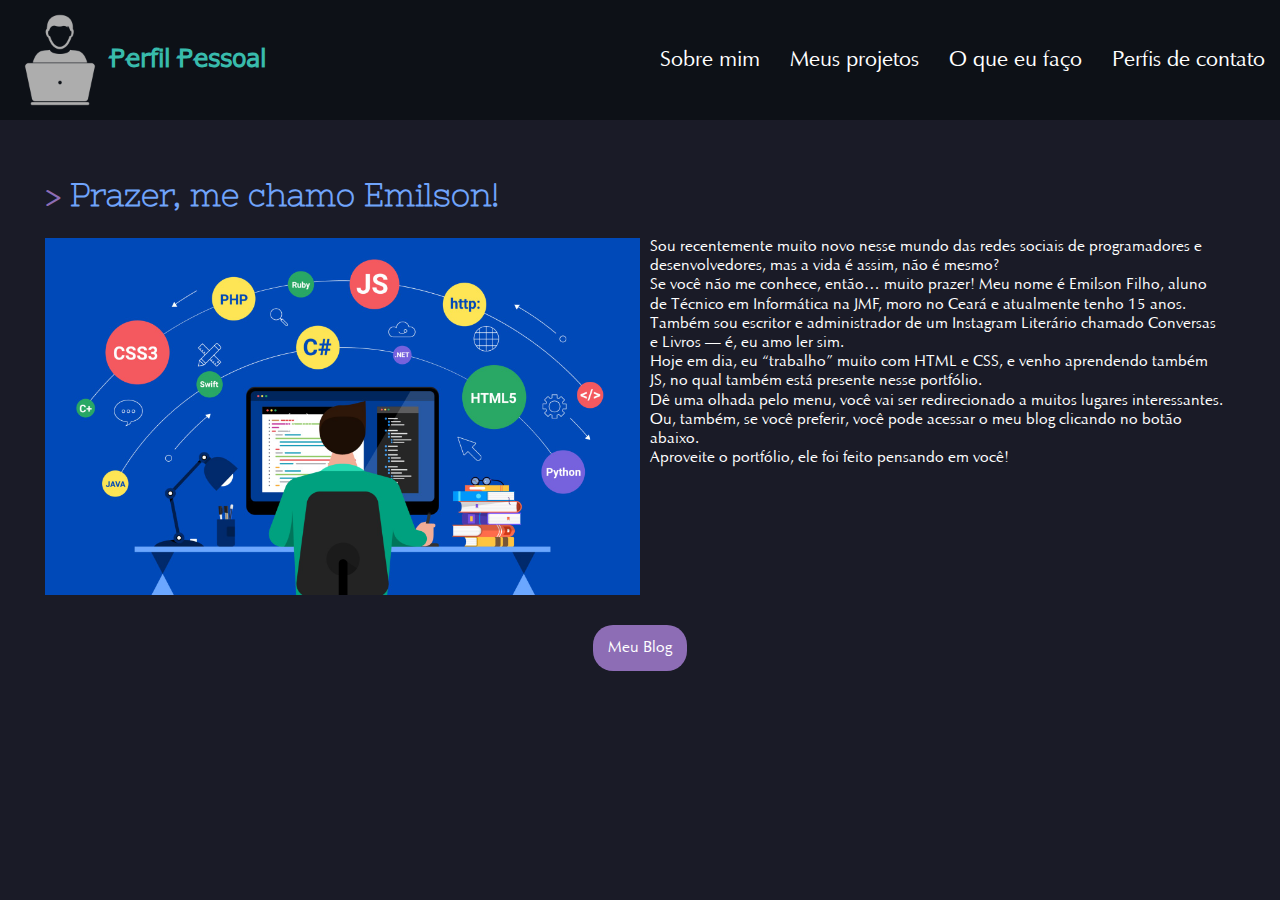
<file: index.html>
<!DOCTYPE html> 
<html lang="pt-br">
<head>
				<meta charset="UTF-8">
				<meta name="viewport" content="width=device-width, initial-scale=1.0">
				<link rel="shortcut icon" href="images/icone.ico" type="image/x-icon">
				<link rel="stylesheet" href="styles/style.css">
				<title>Portfólio || Home</title>
</head>
<body>
				<header>
								<div>
								<img src="images/logo.png" alt="Vetor de um programador">
								<h2>Perfil Pessoal</h2>
								</div>
								<nav>
												<ul>
																<li><a href="index.html" hreflang="pt-br" target="_self">Sobre mim</a></li>
																<li><a href="meus_projetos.html" hreflang="pt-br" target="_self" rel="next">Meus projetos</a></li>
																<li><a href="o_que_eu_faco.html" hreflang="pt-br" target="_self" rel="next">O que eu faço</a></li>
																<li><a href="contato.html" hreflang="pt-br" target="_self" rel="next">Perfis de contato</a></li>
												</ul>
								</nav>
				</header>
				<section class="container">
								<h1>Prazer, me chamo Emilson!</h1>
								<article>
												<img src="images/programmer.jpg" alt="Ilustração de um programador" title="www.vecteezy.com">
												<p>Sou recentemente muito novo nesse mundo das redes sociais de programadores e desenvolvedores, mas a vida é assim, não é mesmo?<br>Se você não me conhece, então… muito prazer! Meu nome é Emilson Filho, aluno de Técnico em Informática na JMF, moro no Ceará e atualmente tenho 15 anos.<br>Também sou escritor e administrador de um Instagram Literário chamado Conversas e Livros — é, eu amo ler sim.<br>Hoje em dia, eu “trabalho” muito com HTML e CSS, e venho aprendendo também JS, no qual também está presente nesse portfólio.<br>Dê uma olhada pelo menu, você vai ser redirecionado a muitos lugares interessantes. Ou, também, se você preferir, você pode acessar o meu blog clicando no botão abaixo.<br>Aproveite o portfólio, ele foi feito pensando em você!</p>
								</article>
				</section>
				<aside>
								<a href="https://emilsonfilhoblogger.blogspot.com/" hreflang="pt-br" target="_blank" rel="external">Meu Blog</a>
				</aside>
</body>
</html>
</file>
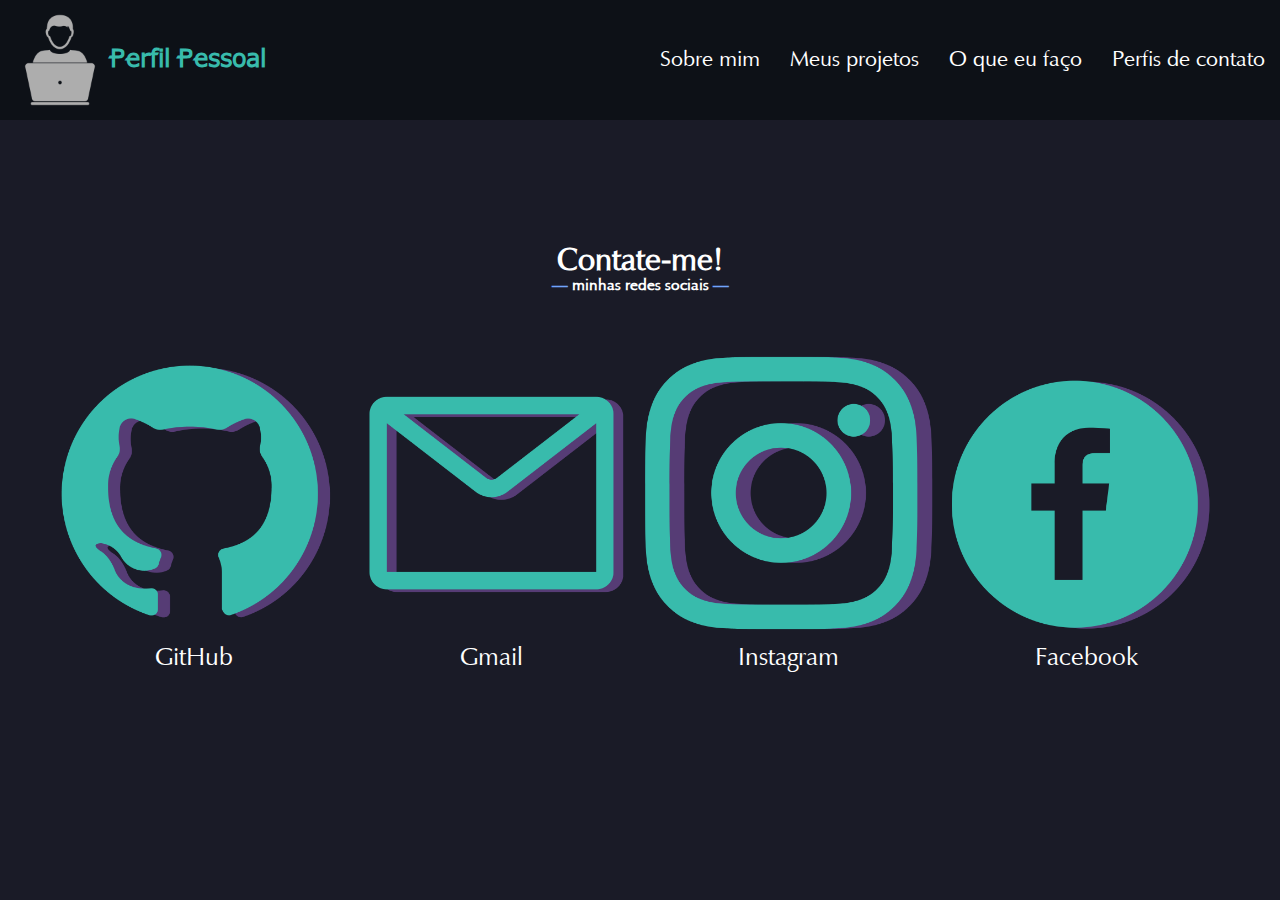
<file: contato.html>
<!DOCTYPE html>
<html lang="pt-br">
<head>
				<meta charset="UTF-8">
				<meta name="viewport" content="width=device-width, initial-scale=1.0">
				<link rel="stylesheet" href="styles/contatos.css">
				<link rel="shortcut icon" href="images/icone.ico" type="image/x-icon">
				<title>Perfis Para Contato</title>
</head>
<body>
				<header>
								<div>
								<img src="images/logo.png" alt="Vetor de um programador">
								<h2>Perfil Pessoal</h2>
								</div>
								<nav>
												<ul>
																<li><a href="index.html" hreflang="pt-br" target="_self" rel="prev">Sobre mim</a></li>
																<li><a href="meus_projetos.html" hreflang="pt-br" target="_self" rel="prev">Meus projetos</a></li>
																<li><a href="o_que_eu_faco.html" hreflang="pt-br" target="_self" rel="prev">O que eu faço</a></li>
																<li><a href="contato.html" hreflang="pt-br" target="_self">Perfis de contato</a></li>
												</ul>
								</nav>
				</header>
				<section class="container">
								<h1>Contate-me!</h1>
								<h2>minhas redes sociais</h2>
								<div class="align">
								<div class="contact">
												<img src="images/contacts/github.png" alt="Logo GitHub">
												<p><a href="https://github.com/emilsonfilho" target="_blank" rel="author">GitHub</a></p>
								</div>
								<div class="contact">
												<img src="images/contacts/email.png" alt="Email">
												<p onclick="clique()"><a href="#">Gmail</a></p>
								</div>
								<div class="contact">
												<img src="images/contacts/instagram.png" alt="Logo Instagram">
												<p><a href="https://www.instagram.com/e.milson_/?utm_medium=copy_link" rel="external" target="_blank">Instagram</a></p>
								</div>
								<div class="contact">
												<img src="images/contacts/facebook.png" alt="Logo Facebook">
												<p><a href="https://m.facebook.com/emilsom.filho" target="_blank" rel="external">Facebook</a></p>
								</div>
								</div>
				</section>
				<script src="scripts/script.js"></script>
</body>
</html>
</file>
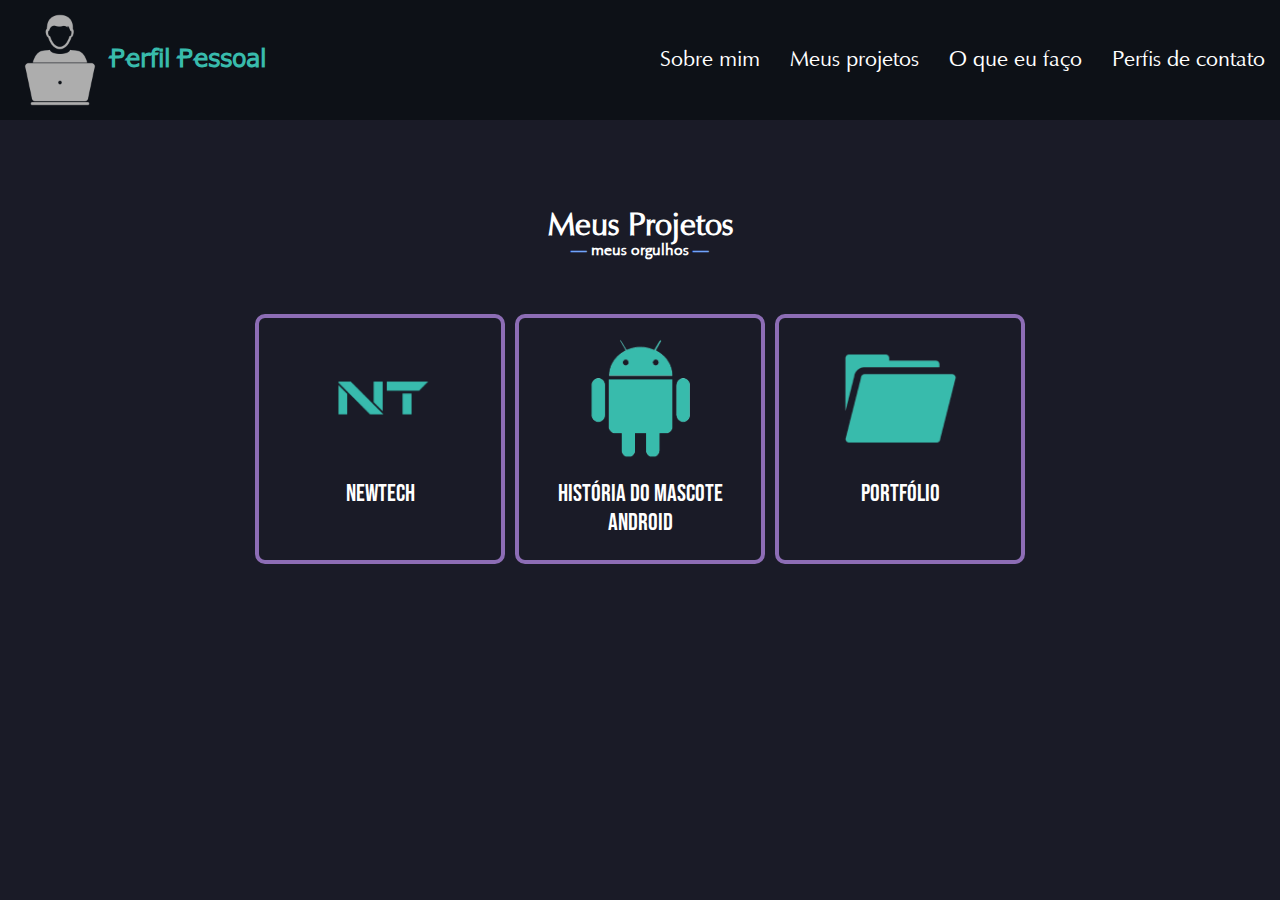
<file: meus_projetos.html>
<!DOCTYPE html>
<html lang="pt-br">
<head>
				<meta charset="UTF-8">
				<meta name="viewport" content="width=device-width, initial-scale=1.0">
				<link rel="shortcut icon" href="images/icone.ico" type="image/x-icon">
				<link rel="stylesheet" href="styles/meus_projetos.css">
				<title>Meus Projetos</title>
</head>
<body>
				<header>
								<div>
								<img src="images/logo.png" alt="Vetor de um programador">
								<h2>Perfil Pessoal</h2>
								</div>
								<nav>
												<ul>
																<li><a href="index.html" hreflang="pt-br" target="_self" rel="prev">Sobre mim</a></li>
																<li><a href="#" hreflang="pt-br" target="_self">Meus projetos</a></li>
																<li><a href="o_que_eu_faco.html" hreflang="pt-br" target="_self" rel="next">O que eu faço</a></li>
																<li><a href="contato.html" hreflang="pt-br" target="_self" rel="next">Perfis de contato</a></li>
												</ul>
								</nav>
				</header>
				<section class="container">
				<h1>Meus Projetos</h1>
				<h2>meus orgulhos</h2>
				<div class="align">
								<a href="https://emilsonfilho.github.io/newTech/" target="_blank" rel="author" hreflang="pt-br">
				<div class="projects" ontouchstart="entrar1()" id="project1" onmouseenter="entrar1()">
								<img src="images/nt.png" alt="Logo de uma loja fictícia">
								<p>NewTech</p>
				</div>
				</a>
				<a href="https://emilsonfilho.github.io/html-css/" target="_blank" rel="author" hreflang="pt-br">
				<div class="projects" id="project2" ontouchstart="entrar2()" onmouseenter="entrar2()">
								<img src="images/bugdroid.png" alt="Vetor do Android">
								
								<p>História do Mascote Android</p>
				</div>
				</a>
				<a href="index.html" target="_self" rel="author" hreflang="pt-br">
				<div class="projects" id="project3" ontouchstart="entrar3()" onmouseenter="entrar3()">
								<img src="images/pasta.png" alt="Vetor de uma pasta de arquivos">
								<p>Portfólio</p>
				</div>
				</a>
				</div>
				</section>
				<script src="scripts/script.js"></script>
</body>
</html>
</file>
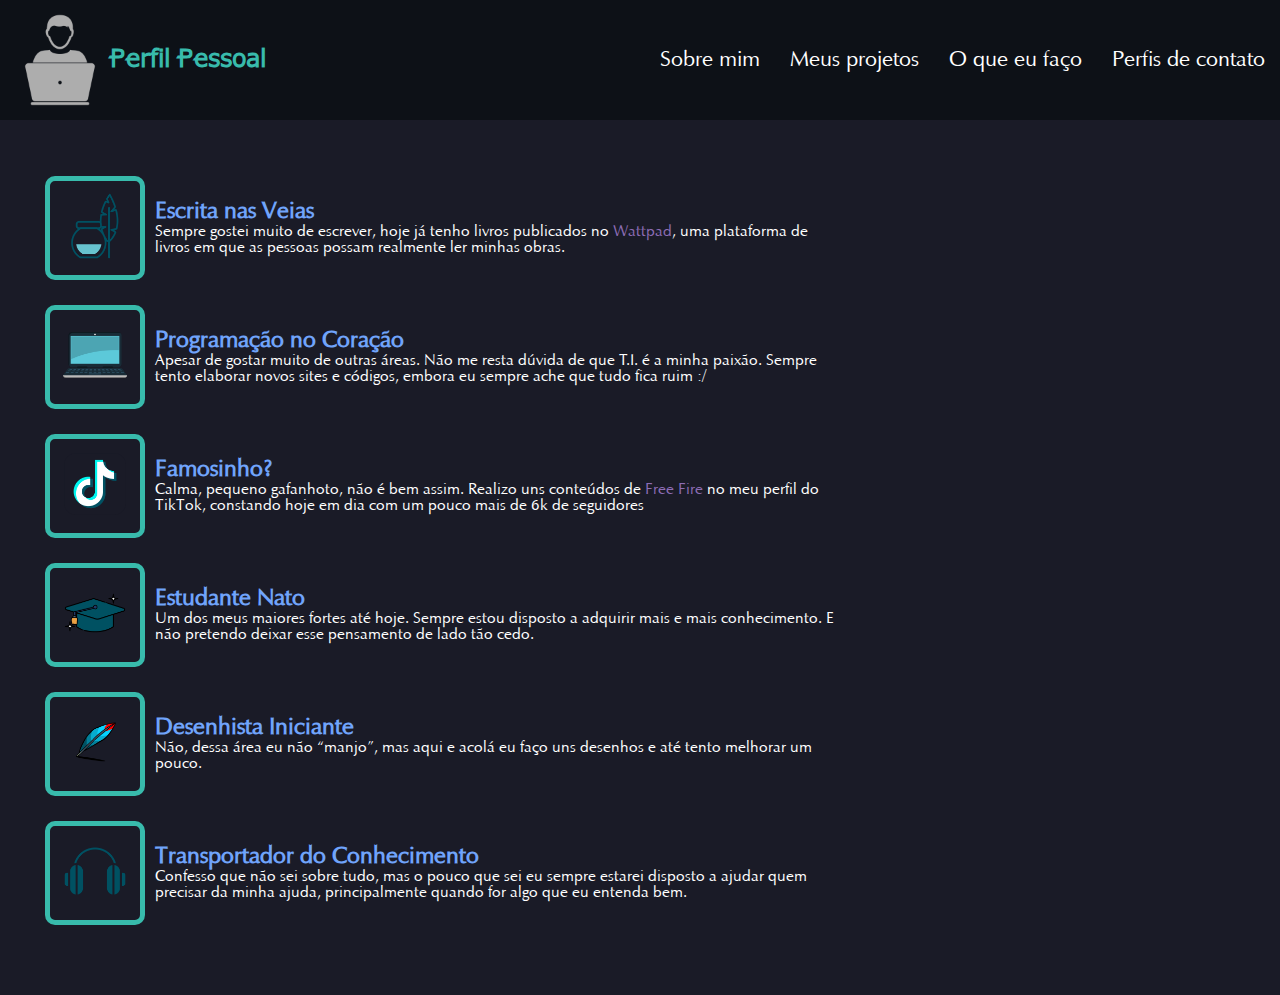
<file: o_que_eu_faco.html>
<!DOCTYPE html>
<html lang="pt-br">
<head>
				<meta charset="UTF-8">
				<meta name="viewport" content="width=device-width, initial-scale=1.0">
				<title>Coisas Que Faço</title>
				<link rel="stylesheet" href="styles/o_que_eu_faco.css">
				<link rel="shortcut icon" href="images/icone.ico" type="image/x-icon">
</head>
<body>
				<header>
								<div>
								<img src="images/logo.png" alt="Vetor de um programador">
								<h2>Perfil Pessoal</h2>
								</div>
								<nav>
												<ul>
																<li><a href="index.html" hreflang="pt-br" target="_self" rel="prev">Sobre mim</a></li>
																<li><a href="meus_projetos.html" hreflang="pt-br" target="_self" rel="prev">Meus projetos</a></li>
																<li><a href="o_que_eu_faco.html" hreflang="pt-br" target="_self">O que eu faço</a></li>
																<li><a href="contato.html" hreflang="pt-br" target="_self" rel="next">Perfis de contato</a></li>
												</ul>
								</nav>
				</header>
				<section class="container">
								<div class="organization">
												<div class="width-image">
																<img src="images/o_que_eu_faco/escrita.png" alt="Pena e Tinteiro">
												</div>
												<div class="width-p">
																<h2>Escrita nas Veias</h2>
																<p>Sempre gostei muito de escrever, hoje já tenho livros publicados no <a href="https://www.wattpad.com" hreflang="pt-br" target="_blank" rel="external">Wattpad</a>, uma plataforma de livros em que as pessoas possam realmente ler minhas obras.</p>
												</div>
								</div>
								<div class="organization">
												<div class="width-image">
																<img src="images/o_que_eu_faco/programador.png" alt="Computador">
												</div>
												<div class="width-p">
																<h2>Programação no Coração</h2>
																<p>Apesar de gostar muito de outras áreas. Não me resta dúvida de que T.I. é a minha paixão. Sempre tento elaborar novos sites e códigos, embora eu sempre ache que tudo fica ruim :/</p>
												</div>
								</div>
								<div class="organization">
												<div class="width-image">
																<img src="images/o_que_eu_faco/tiktok.png" alt="">
												</div>
												<div class="width-p">
																<h2>Famosinho?</h2>
																<p>Calma, pequeno gafanhoto, não é bem assim. Realizo uns conteúdos de <a href="https://ff.garena.com/index/pt/" rel="external" target="_blank">Free Fire</a> no meu perfil do TikTok, constando hoje em dia com um pouco mais de 6k de seguidores</p>
												</div>
								</div>
								<div class="organization">
												<div class="width-image">
																<img src="images/o_que_eu_faco/estudante.png" alt="Capelo">
												</div>
												<div class="width-p">
																<h2>Estudante Nato</h2>
																<p>Um dos meus maiores fortes até hoje. Sempre estou disposto a adquirir mais e mais conhecimento. E não pretendo deixar esse pensamento de lado tão cedo.</p>
												</div>
								</div>
								<div class="organization">
												<div class="width-image">
																<img src="images/o_que_eu_faco/desenho.png" alt="Pena">
												</div>
												<div class="width-p">
																<h2>Desenhista Iniciante</h2>
																<p>Não, dessa área eu não “manjo”, mas aqui e acolá eu faço uns desenhos e até tento melhorar um pouco.</p>
												</div>
								</div>
								<div class="organization">
												<div class="width-image">
																<img src="images/o_que_eu_faco/ajudante.png" alt="#">
												</div>
												<div class="width-p">
																<h2>Transportador do Conhecimento</h2>
																<p>Confesso que não sei sobre tudo, mas o pouco que sei eu sempre estarei disposto a ajudar quem precisar da minha ajuda, principalmente quando for algo que eu entenda bem.</p>
												</div>
								</div>
				</section>
</body>
</html>
</file>
<file: styles/style.css>
@charset "UTF-8";

@font-face  {
				font-family: 'x360';
				src: url('../fonts/X360.ttf');
				format: (truetype);
				font-weight: normal;
				font-style: normal;
}

@font-face  {
				font-family: 'Verahbi';
				src: url('../fonts/Verah___.ttf');
				format: (truetype);
				font-weight: normal;
				font-style: normal;
}

@font-face  {
				font-family: 'Nixie One';
				src: url('../fonts/NixieOne.ttf');
				format: (truetype);
				font-style: normal;
				font-weight: normal;
}

:root {
				--cor1: #0D1117; /* Preto */
				--cor2: #1A1B27; /* Fundo */
				--cor3: #38BBAC; /* Perfil Pessoal */
				--cor4: #70A4FB; /* Prazer */
				--cor5: #8D6DB5; /* Botão */
				
				--fonte-codigo: 'Nixie One', monospace;
				--fonte-cabecalho: 'x360', Arial, Helvetca, sans-serif;
				--fonte-padrao: 'Verahbi', Arial, Helvetica, sans-serif;
}

* {
				box-sizing: border-box;
				margin: 0;
				padding: 0;
				font-family: var(--fonte-padrao);
}

body {
				background-color: var(--cor2);
}

header {
				background-color: var(--cor1);
				width: 100%;
				display: flex;
				justify-content: space-between;
				align-items: center;
				position: fixed;
				top: 0;
}

header div {
				display: flex;
				align-items: center;
				padding: 10px;
}

header div img {
				width: 100px;
}

header div h2 {
				color: var(--cor3);
				font-family: var(--fonte-cabecalho);
}

nav ul {
				display: flex;
				list-style: none;
}

nav ul li {
				padding: 0px 15px;
				font-family: var(--fonte-cabecalho);
				font-size: 1.4em;
}

nav ul li a {
				color: white;
				text-decoration: none;
				transition-duration: .7s;
}

nav ul li a:hover {
				color: var(--cor3);
}


.container {
				margin-top: 131px;
				padding: 45px;
}

.container h1 {
				color: var(--cor4);
				font-family: var(--fonte-codigo);
				padding-bottom: 25px;
}

.container h1::before {
				content: '> ';
				color: var(--cor5);
}

.container article {
				display: flex;
}

.container img {
				width: 50%;
				height: auto;
}

.container p {
				color: white;
				padding: 0px 10px;
				line-height: 1.2;
}

aside {
				display: block;
				text-align: center;
				margin-bottom: 35px;
}

aside > a {
				text-decoration: none;
				color: white;
				background-color: var(--cor5);
				border-radius: 20px;
				padding: 15px;
}

aside > a:hover {
				background-color: rgba(141, 109, 181, 0.4);
}

/* -------------------- BREAKPOINT ----------------------- */

@media(max-width: 670px){
				header {
								flex-direction: column;
				}
				
				header div img {
								width: 70px;
				}
				
				nav ul li {
								font-size: 1.2em;
								padding: 10px 15px;
				}
				
				article {
								flex-direction: column;
				}
				
				.container img {
								height: 270px;
								width: auto;
				}
				
				.container p {
								padding-top: 15px;
								line-height: 1.6;
				}
}

@media(max-width: 560px){
				header div img {
								width: 50px;
				}
				
				header div h2 {
								font-size: 1em;
				}
				
				nav ul li {
								padding: 10px 15px;
								text-align: center;
				}
				
				.container {
								padding: 30px;
				}
				
				.container img {
								width: 100%;
								height: auto;
				}
				
				.container h1 {
								font-size: 1.3em;
				}
}
</file>
<file: styles/contatos.css>
@charset "UTF-8";

@font-face  {
				font-family: 'x360';
				src: url('../fonts/X360.ttf');
				format: (truetype);
				font-weight: normal;
				font-style: normal;
}

@font-face  {
				font-family: 'Verahbi';
				src: url('../fonts/Verah___.ttf');
				format: (truetype);
				font-weight: normal;
				font-style: normal;
}

@font-face  {
				font-family: 'Nixie One';
				src: url('../fonts/NixieOne.ttf');
				format: (truetype);
				font-style: normal;
				font-weight: normal;
}

:root {
				--cor1: #0D1117; /* Preto */
				--cor2: #1A1B27; /* Fundo */
				--cor3: #38BBAC; /* Perfil Pessoal */
				--cor4: #70A4FB; /* Prazer */
				--cor5: #8D6DB5; /* Botão */
				
				--fonte-codigo: 'Nixie One', monospace;
				--fonte-cabecalho: 'x360', Arial, Helvetca, sans-serif;
				--fonte-padrao: 'Verahbi', Arial, Helvetica, sans-serif;
}

* {
				box-sizing: border-box;
				margin: 0;
				padding: 0;
				font-family: var(--fonte-padrao);
}

body {
				background-color: var(--cor2);
}

header {
				background-color: var(--cor1);
				width: 100%;
				display: flex;
				justify-content: space-between;
				align-items: center;
				position: fixed;
				top: 0;
}

header div {
				display: flex;
				align-items: center;
				padding: 10px;
}

header div img {
				width: 100px;
}

header div h2 {
				color: var(--cor3);
				font-family: var(--fonte-cabecalho);
}

nav ul {
				display: flex;
				list-style: none;
}

nav ul li {
				padding: 0px 15px;
				font-family: var(--fonte-cabecalho);
				font-size: 1.4em;
}

nav ul li a {
				color: white;
				text-decoration: none;
				transition-duration: .7s;
}

nav ul li a:hover {
				color: var(--cor3);
}

h1 {
				color: white;
}

.container {
				margin-top: 131px;
				padding: 45px;
}

.align {
				display: flex;
}

.align .contact {
				width: 25%;
}

.align .contact img {
				width: 100%;
}

.align .contact p {
				text-align: center;
				font-size: 1.6em;
}

.align .contact p > a {
				text-decoration: none;
				color: white;
}

.align .contact p > a:hover {
				color: var(--cor5);
				text-decoration: underline;
}

h1, h2 {
				color: white;
				text-align: center;
}

.container h1 {
				padding-top: 70px;
				font-size: 2em;
}

.container h2 {
				font-size: 1em;
				padding-bottom: 50px;
}

.container h2::before {
				content: '— ';
				color: var(--cor4);
}

.container h2::after {
				content: ' —';
				color: var(--cor4);
}

/* -------------------- BREAKPOINT ----------------------- */

@media(max-width: 670px){
				header {
								flex-direction: column;
				}
				
				header div img {
								width: 70px;
				}
				
				nav ul li {
								font-size: 1.2em;
								padding: 10px 15px;
				}
}

@media(max-width: 560px){
				header div img {
								width: 50px;
				}
				
				header div h2 {
								font-size: 1em;
				}
				
				nav ul li {
								padding: 10px 15px;
								text-align: center;
				}
				
				.container h1 {
								padding-top: 0px;
				}
				
				.align {
								flex-direction: column;
				}
				
				.align .contact {
								width: 75%;
								margin: auto;
				}
				
				.contact p {
								text-align: center;
				}
}
</file>
<file: styles/meus_projetos.css>
@charset "UTF-8";

@import url('https://fonts.googleapis.com/css2?family=Bebas+Neue&display=swap');

@font-face  {
				font-family: 'x360';
				src: url('../fonts/X360.ttf');
				format: (truetype);
				font-weight: normal;
				font-style: normal;
}

@font-face  {
				font-family: 'Verahbi';
				src: url('../fonts/Verah___.ttf');
				format: (truetype);
				font-weight: normal;
				font-style: normal;
}

@font-face  {
				font-family: 'Nixie One';
				src: url('../fonts/NixieOne.ttf');
				format: (truetype);
				font-style: normal;
				font-weight: normal;
}

:root {
				--cor1: #0D1117; /* Preto */
				--cor2: #1A1B27; /* Fundo */
				--cor3: #38BBAC; /* Perfil Pessoal */
				--cor4: #70A4FB; /* Prazer */
				--cor5: #8D6DB5; /* Botão */
				
				--fonte-codigo: 'Nixie One', monospace;
				--fonte-cabecalho: 'x360', Arial, Helvetca, sans-serif;
				--fonte-padrao: 'Verahbi', Arial, Helvetica, sans-serif;
}

* {
				box-sizing: border-box;
				margin: 0;
				padding: 0;
				font-family: var(--fonte-padrao);
}

body {
				background-color: var(--cor2);
}

header {
				background-color: var(--cor1);
				width: 100%;
				display: flex;
				justify-content: space-between;
				align-items: center;
				position: fixed;
				top: 0;
}

header div {
				display: flex;
				align-items: center;
				padding: 10px;
}

header div img {
				width: 100px;
}

header div h2 {
				color: var(--cor3);
				font-family: var(--fonte-cabecalho);
}

nav ul {
				display: flex;
				list-style: none;
}

nav ul li {
				padding: 0px 15px;
				font-family: var(--fonte-cabecalho);
				font-size: 1.4em;
}

nav ul li a {
				color: white;
				text-decoration: none;
				transition-duration: .7s;
}

nav ul li a:hover {
				color: var(--cor3);
}

h1, h2 {
				color: white;
				text-align: center;
}

.container h1 {
				padding-top: 70px;
				font-size: 2em;
}

.container h2 {
				font-size: 1em;
				padding-bottom: 50px;
}

.container h2::before {
				content: '— ';
				color: var(--cor4);
}

.container h2::after {
				content: ' —';
				color: var(--cor4);
}

.container {
				margin-top: 141px;
				padding-bottom: 70px;
}

.align {
				display: flex;
				align-items: center;
				justify-content: center;
}

.align a {
				text-decoration: none;
				display: flex;
}

a > div.projects {
				width: 250px;
				height: 250px;
				margin: 5px;
				border: 4px solid var(--cor5);
				border-radius: 10px;
				align-items: center;
				display: flex;
				align-items: center;
				flex-direction: column;
}

a > div.projects img {
				width: 50%;
				margin: 20px auto;
}

a > div.projects p {
				padding: 0px 10px;
				text-align: center;
				font-size: 1.5em;
				font-family: 'Bebas Neue';
				color: white;
				display: block;
}

/* -------------------- BREAKPOINT ----------------------- */

@media(max-width: 670px){
				header {
								flex-direction: column;
				}
				
				header div img {
								width: 70px;
				}
				
				nav ul li {
								font-size: 1.2em;
								padding: 10px 15px;
				}
				
				.align {
								flex-direction: column;
				}
				
}

@media(max-width: 560px){
				header div img {
								width: 50px;
				}
				
				header div h2 {
								font-size: 1em;
				}
				
				nav ul li {
								padding: 10px 15px;
								text-align: center;
				}
}
</file>
<file: styles/o_que_eu_faco.css>
@charset "UTF-8";

@font-face  {
				font-family: 'x360';
				src: url('../fonts/X360.ttf');
				format: (truetype);
				font-weight: normal;
				font-style: normal;
}

@font-face  {
				font-family: 'Verahbi';
				src: url('../fonts/Verah___.ttf');
				format: (truetype);
				font-weight: normal;
				font-style: normal;
}

@font-face  {
				font-family: 'Nixie One';
				src: url('../fonts/NixieOne.ttf');
				format: (truetype);
				font-style: normal;
				font-weight: normal;
}

:root {
				--cor1: #0D1117; /* Preto */
				--cor2: #1A1B27; /* Fundo */
				--cor3: #38BBAC; /* Perfil Pessoal */
				--cor4: #70A4FB; /* Prazer */
				--cor5: #8D6DB5; /* Botão */
				
				--fonte-codigo: 'Nixie One', monospace;
				--fonte-cabecalho: 'x360', Arial, Helvetca, sans-serif;
				--fonte-padrao: 'Verahbi', Arial, Helvetica, sans-serif;
}

* {
				box-sizing: border-box;
				margin: 0;
				padding: 0;
				font-family: var(--fonte-padrao);
}

body {
				background-color: var(--cor2);
}

header {
				background-color: var(--cor1);
				width: 100%;
				display: flex;
				justify-content: space-between;
				align-items: center;
				position: fixed;
				top: 0;
}

header div {
				display: flex;
				align-items: center;
				padding: 10px;
}

header div img {
				width: 100px;
}

header div h2 {
				color: var(--cor3);
				font-family: var(--fonte-cabecalho);
}

nav ul {
				display: flex;
				list-style: none;
}

nav ul li {
				padding: 0px 15px;
				font-family: var(--fonte-cabecalho);
				font-size: 1.4em;
}

nav ul li a {
				color: white;
				text-decoration: none;
				transition-duration: .7s;
}

nav ul li a:hover {
				color: var(--cor3);
}

.container {
				margin-top: 131px;
				padding: 45px;
}

.organization {
				display: flex;
				align-items: center;
				margin-bottom: 25px;
}

.width-image {
				width: 100px;
				padding: 10px;
				border: 5px solid var(--cor3);
				border-radius: 10px;
}

.width-image > img {
				width: 100%;
}

.width-p {
				width: 700px;
				padding: 0px 10px;
}

.width-p h2 {
				color: var(--cor4);
}

.width-p p {
				color: white;
}

.width-p a {
				color: var(--cor5);
				text-decoration: none;
}

.width-p a:hover {
				color: var(--cor4);
}

/* -------------------- BREAKPOINT ----------------------- */

@media(max-width: 670px){
				header {
								flex-direction: column;
				}
				
				header div img {
								width: 70px;
				}
				
				nav ul li {
								font-size: 1.2em;
								padding: 10px 15px;
				}

@media(max-width: 560px){
				header div img {
								width: 50px;
				}
				
				header div h2 {
								font-size: 1em;
				}
				
				nav ul li {
								padding: 10px 15px;
								text-align: center;
				}
				
				.container {
								padding: 30px;
				}
				
				.width-image {
								width: 160px;
				}
				
				.width-p p {
								font-size: 0.8em;
				}
</file>
